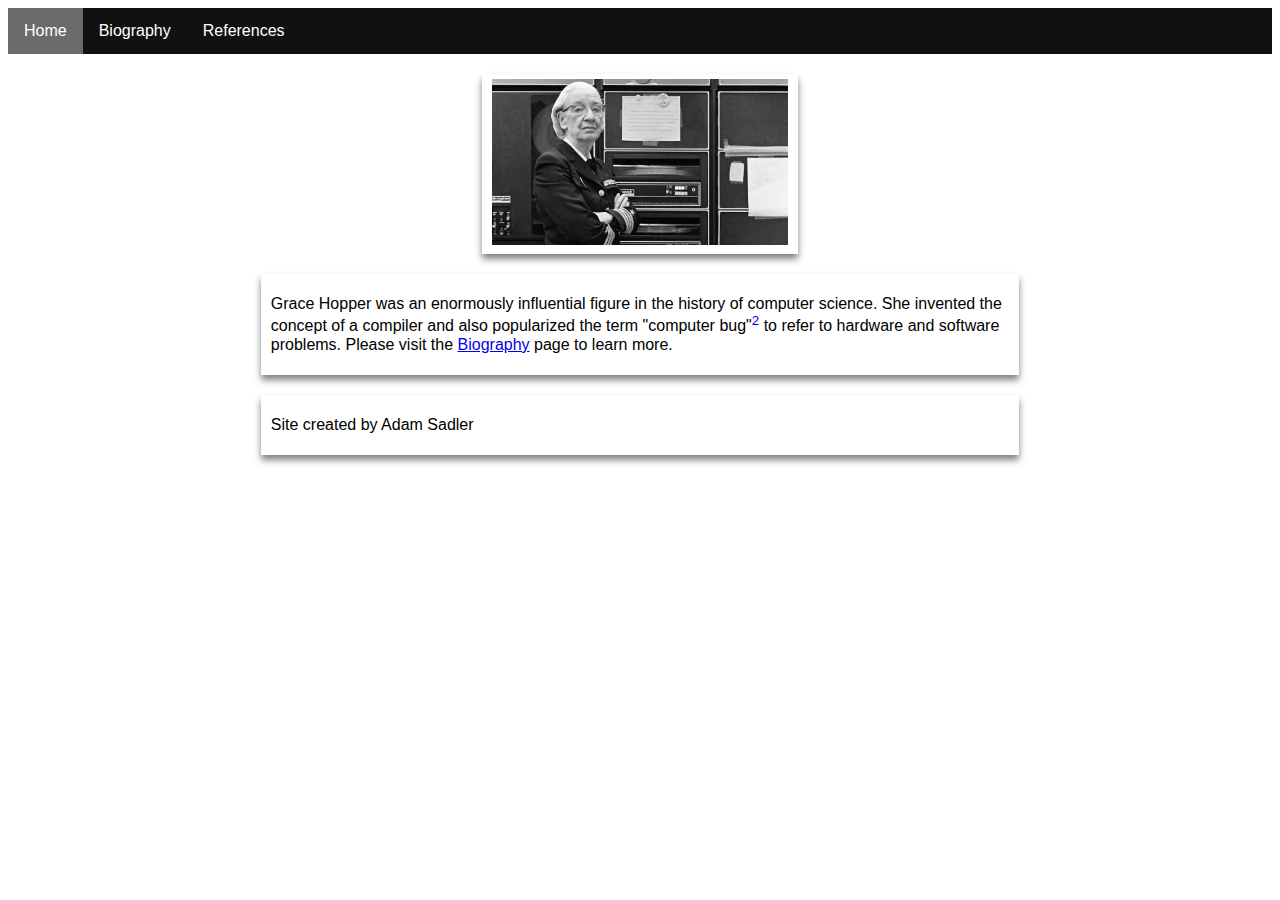
<file: index.html>
<!DOCTYPE html>
<html lang="en">

<head>
    <title>CS105 - Grace Hopper</title>
    <link rel="stylesheet" href="styles.css">
</head>

<body>
    <div id="menu">
        <ul>
            <li class="current"><a href="#">Home</a></li>
            <li><a href="bio.html">Biography</a></li>
            <li><a href="references.html">References</a></li>
        </ul>
    </div>
    <div class="img-card">
        <div class="container">
            <img src="img/grace-hopper.jpg" alt="Photo of Grace Hopper">
        </div>
    </div>
    <div class="text-card">
        <div class="container">
            <p>Grace Hopper was an enormously influential figure in the history of computer science. She invented the
                concept of a compiler and also popularized the term "computer bug"<sup><a class="citation"
                        href="references.html#cite-2">2</a></sup> to refer to hardware and software
                problems. Please visit the <a href="bio.html">Biography</a> page to learn more.
            </p>
        </div>
    </div>
    <div class="text-card">
        <div class="container">
            <p>Site created by Adam Sadler</p>
        </div>
    </div>
</body>

</html>
</file>
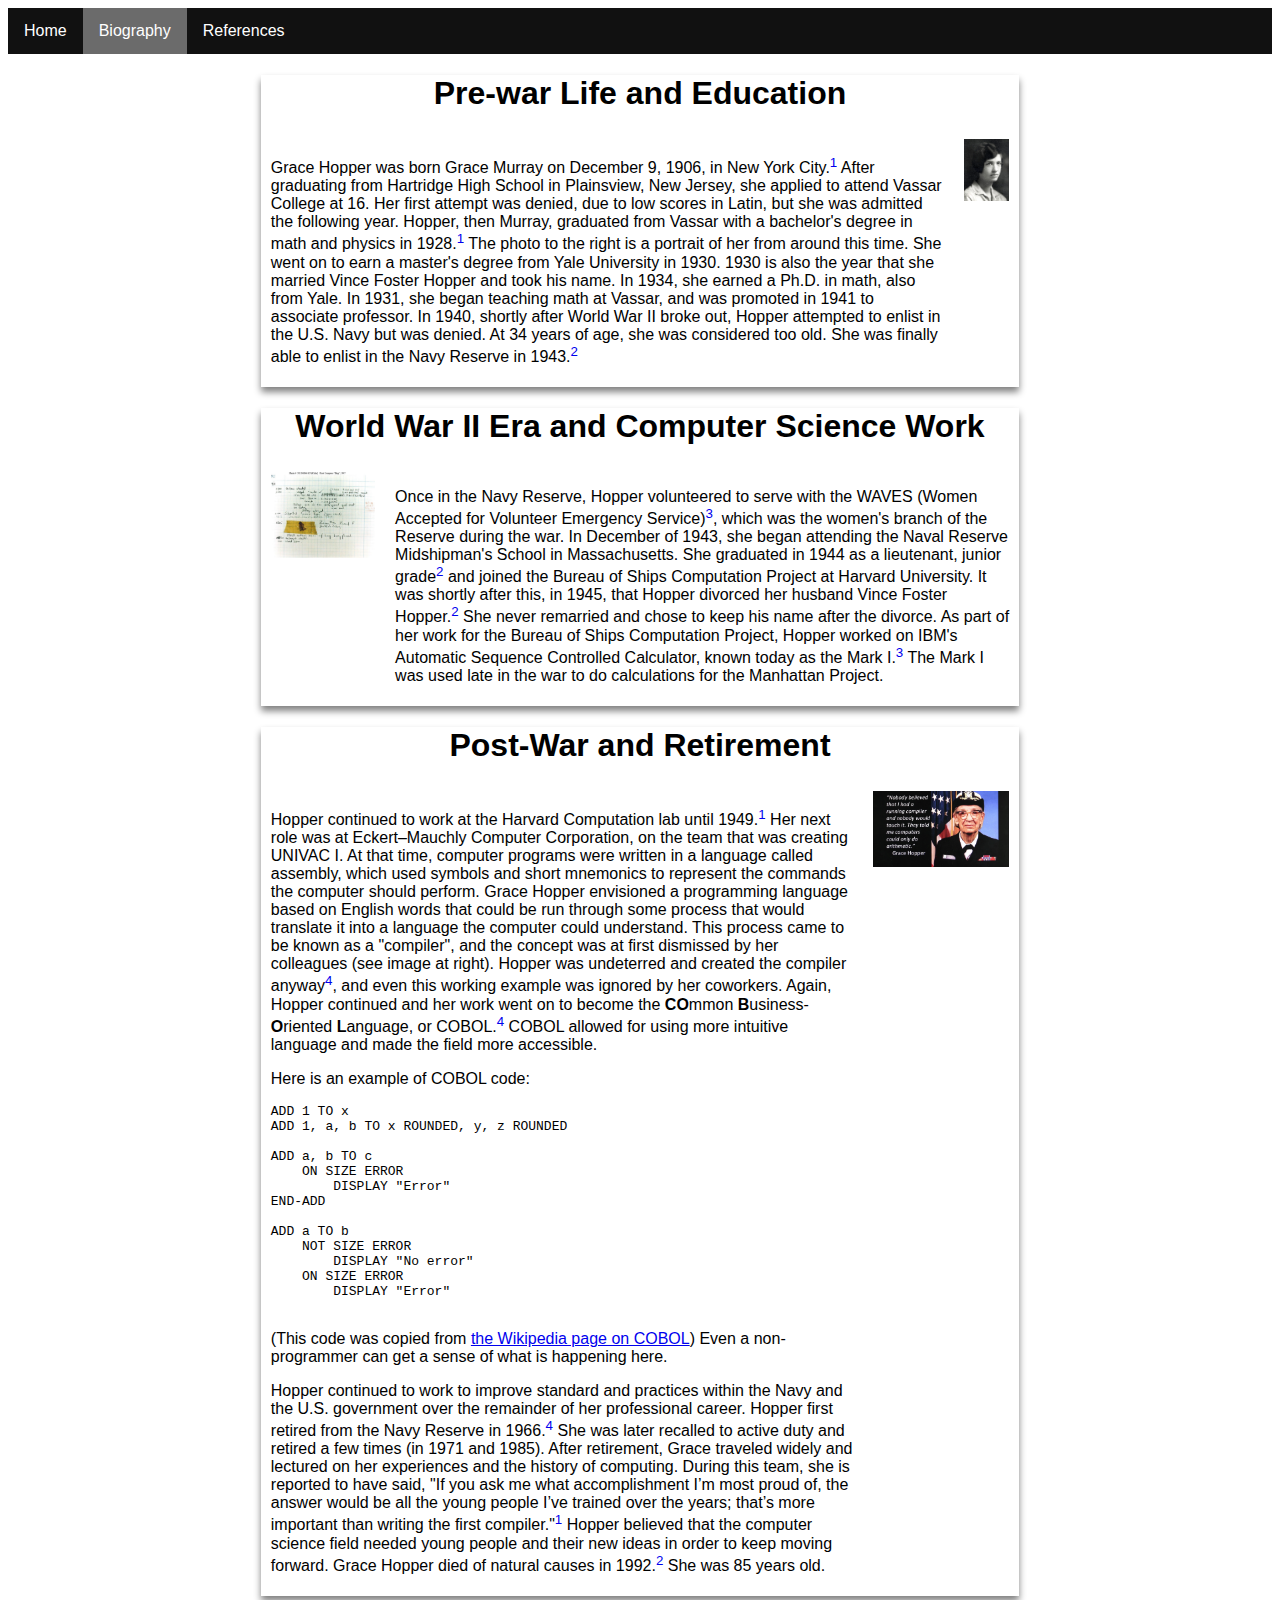
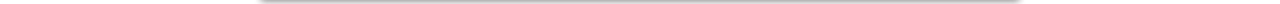
<file: bio.html>
<!DOCTYPE html>
<html lang="en">

<head>
    <title>CS105 - Grace Hopper</title>
    <link rel="stylesheet" href="styles.css">
</head>

<body>
    <div id="menu">
        <ul>
            <li><a href="index.html">Home</a></li>
            <li class="current"><a href="#">Biography</a></li>
            <li><a href="references.html">References</a></li>
        </ul>
    </div>
    <div class="text-card">
        <header class="card-header">
            <h1>Pre-war Life and Education</h1>
        </header>
        <div class="flex-container">
            <div class="container">
                <p>Grace Hopper was born Grace Murray on December 9, 1906, in New York City.<sup><a class="citation"
                            href="references.html#cite-1">1</a></sup> After graduating from
                    Hartridge High School in Plainsview, New Jersey, she applied to attend Vassar College at 16. Her
                    first attempt was denied, due to low scores in Latin, but she was admitted the following year.
                    Hopper, then Murray, graduated from Vassar with a bachelor's degree in math and physics in
                    1928.<sup><a class="citation" href="references.html#cite-1">1</a></sup> The photo to the right is a
                    portrait of her from around this time. She went on to earn a master's degree from Yale University in
                    1930. 1930 is also the year that she married Vince Foster Hopper and took
                    his name. In 1934, she earned a Ph.D. in math, also from Yale. In 1931, she began teaching math at
                    Vassar, and was promoted in 1941 to associate professor. In 1940, shortly after World War II
                    broke out, Hopper attempted to enlist in the U.S. Navy but was denied. At 34 years of age, she was
                    considered too old. She was finally able to enlist in the Navy Reserve in 1943.<sup><a
                            class="citation" href="references.html#cite-2">2</a></sup></p>
            </div>
            <div class="container">
                <img src="img/grace-murray-vassar-1928.jpg" alt="1928 Photo of Grace Murray">
            </div>
        </div>
    </div>
    <div class="text-card">
        <header class="card-header">
            <h1>World War II Era and Computer Science Work</h1>
        </header>
        <div class="flex-container">
            <div class="container">
                <img src="img/debugging.jpg" alt="Photo of the first documented computer bug.">
            </div>
            <div class="container">
                <p>Once in the Navy Reserve, Hopper volunteered to serve with the WAVES (Women Accepted for Volunteer
                    Emergency Service)<sup><a class="citation" href="references.html#cite-3">3</a></sup>, which was the
                    women's branch of the Reserve during the war. In December of 1943,
                    she began attending the Naval Reserve Midshipman's School in Massachusetts. She graduated in 1944 as
                    a lieutenant, junior grade<sup><a class="citation" href="references.html#cite-2">2</a></sup> and
                    joined the Bureau of Ships Computation Project at Harvard University. It was shortly after this, in
                    1945, that Hopper divorced her husband Vince Foster Hopper.<sup><a class="citation"
                            href="references.html#cite-2">2</a></sup> She never remarried and chose to keep
                    his name after the divorce. As part of her work for the Bureau of Ships Computation Project, Hopper
                    worked on IBM's Automatic Sequence Controlled Calculator, known today as the Mark I.<sup><a
                            class="citation" href="references.html#cite-3">3</a></sup> The Mark I was
                    used late in the war to do calculations for the Manhattan Project.
                </p>
            </div>
        </div>
    </div>
    <div class="text-card">
        <header class="card-header">
            <h1>Post-War and Retirement</h1>
        </header>
        <div class="flex-container">
            <div class="container">
                <p>Hopper continued to work at the Harvard Computation lab until 1949.<sup><a class="citation"
                            href="references.html#cite-1">1</a></sup> Her next role was at Eckert–Mauchly Computer
                    Corporation, on the team that was creating UNIVAC I. At that time, computer programs were written in
                    a language called assembly, which used symbols and short mnemonics to represent the commands the
                    computer should perform. Grace Hopper envisioned a programming language based on English words that
                    could be run through some process that would translate it into a language the computer could
                    understand. This process came to be known as a "compiler", and the concept was at first dismissed by
                    her colleagues (see image at right). Hopper was undeterred and created the compiler anyway<sup><a
                            class="citation" href="references.html#cite-4">4</a></sup>, and even this working example
                    was ignored by her coworkers. Again, Hopper continued and her work went on to become the
                    <b>CO</b>mmon <b>B</b>usiness-<b>O</b>riented <b>L</b>anguage, or COBOL.<sup><a class="citation"
                            href="references.html#cite-4">4</a></sup> COBOL allowed for using more intuitive language
                    and made the field more accessible.
                </p>
                <p>Here is an example of COBOL code:</p>
                <pre>
ADD 1 TO x
ADD 1, a, b TO x ROUNDED, y, z ROUNDED

ADD a, b TO c
    ON SIZE ERROR
        DISPLAY "Error"
END-ADD

ADD a TO b
    NOT SIZE ERROR
        DISPLAY "No error"
    ON SIZE ERROR
        DISPLAY "Error"
                    </pre>
                <p>(This code was copied from <a href="https://en.wikipedia.org/wiki/COBOL">the Wikipedia page on
                        COBOL</a>) Even a non-programmer can get a sense of what is happening here.</p>
                <p>Hopper continued to work to improve standard and practices within the Navy and the U.S. government
                    over the remainder of her professional career. Hopper first retired from the Navy Reserve in
                    1966.<sup><a class="citation" href="references.html#cite-4">4</a></sup> She was later recalled to
                    active duty and retired a few times (in 1971 and 1985). After retirement, Grace traveled widely and
                    lectured on her experiences and the history of computing. During this team, she is reported to have
                    said, "If you ask me what accomplishment I’m most proud of, the answer would be all the young people
                    I’ve trained over the years; that’s more important than writing the first compiler."<sup><a
                            class="citation" href="references.html#cite-1">1</a></sup> Hopper believed
                    that the computer science field needed young people and their new ideas in order to keep moving
                    forward. Grace Hopper died of natural causes in 1992.<sup><a class="citation"
                            href="references.html#cite-2">2</a></sup> She was 85 years
                    old.</p>
            </div>
            <div class="container">
                <img src="img/grace-hopper-quote.png"
                    alt="Nobody believed that I had a running compiler and nobody would touch it. They told me computers could only do arithmetic.">
            </div>
        </div>
    </div>
</body>

</html>
</file>
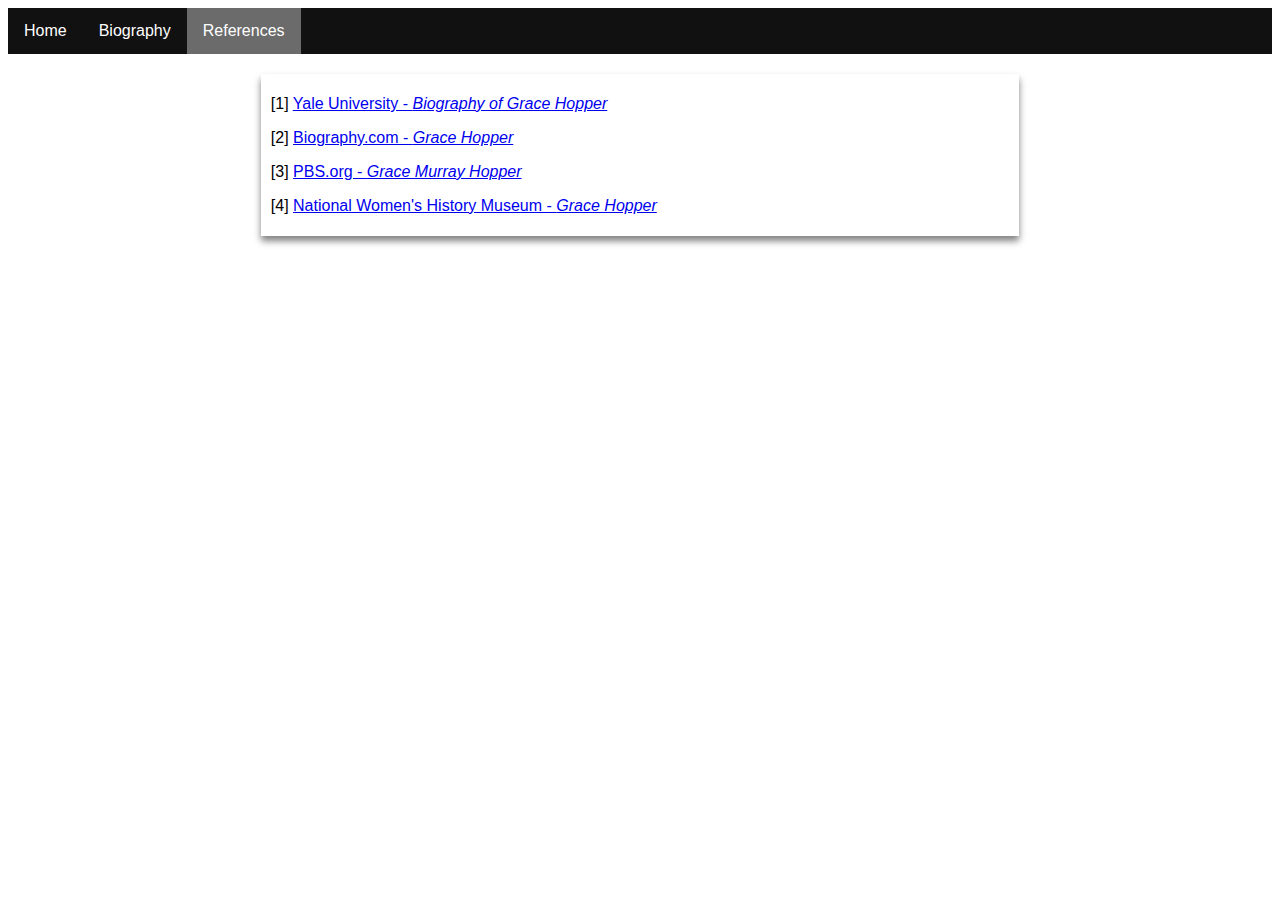
<file: references.html>
<!DOCTYPE html>
<html lang="en">

<head>
    <title>CS105 - Grace Hopper</title>
    <link rel="stylesheet" href="styles.css">
</head>

<body>
    <div id="menu">
        <ul>
            <li><a href="index.html">Home</a></li>
            <li><a href="bio.html">Biography</a></li>
            <li class="current"><a href="#">References</a></li>
        </ul>
    </div>
    <div class="text-card">
        <div class="container">
            <p><a id="cite-1"></a>[1] <a href="https://president.yale.edu/biography-grace-murray-hopper">Yale University
                    - <em>Biography of Grace Hopper</em></a></p>
            <p><a id="cite-2"></a>[2] <a href="https://www.biography.com/scientist/grace-hopper">Biography.com
                    - <em>Grace Hopper</em></a></p>
            <p><a id="cite-3"></a>[3] <a href="https://www.pbs.org/wgbh/aso/databank/entries/btmurr.html">PBS.org
                    - <em>Grace Murray Hopper</em></a></p>
            <p><a id="cite-4"></a>[4] <a
                    href="https://www.womenshistory.org/education-resources/biographies/grace-hopper">National Women's
                    History Museum - <em>Grace Hopper</em></a></p>
        </div>
    </div>
</body>

</html>
</file>
<file: styles.css>
/* Global styles */

body {
    font-family: Arial, Helvetica, sans-serif;
    ;
}

.container {
    padding: 5px 10px;
}

.flex-container {
    display: flex;
}

img {
    max-width: 100%;
    max-height: 100%;
    object-fit: contain;
}

/* End global styles */

/* Menu styling. */

#menu ul {
    list-style-type: none;
    margin: 0 0 20px 0;
    padding: 0;
    overflow: hidden;
    background-color: #111;
}

#menu li {
    float: left;
}

#menu li a {
    display: block;
    color: white;
    text-align: center;
    padding: 14px 16px;
    text-decoration: none;
}

#menu li a:hover {
    background-color: rgb(107, 107, 107);
}

#menu li.current {
    background-color: rgb(107, 107, 107);
}

/* End menu styling. */

/* Card styling */

.img-card {
    margin: 20px auto auto auto;
    width: 25%;
}

.text-card {
    margin: 20px auto auto auto;
    width: 60%;
}

.card-header {
    margin: 10px;
    text-align: center;
}

.citation:link {
    text-decoration: none;
}

div[class$='-card'] {
    box-shadow: 0 5px 7px 0 gray;
    transition: 0.3s;
}

/* This selector matches any class that ends with '-card'
   so that it will apply to both image and text cards. */
div[class$='-card']:hover {
    box-shadow: 0 10px 14px 0 gray;
}

/* End card styling */
</file>
